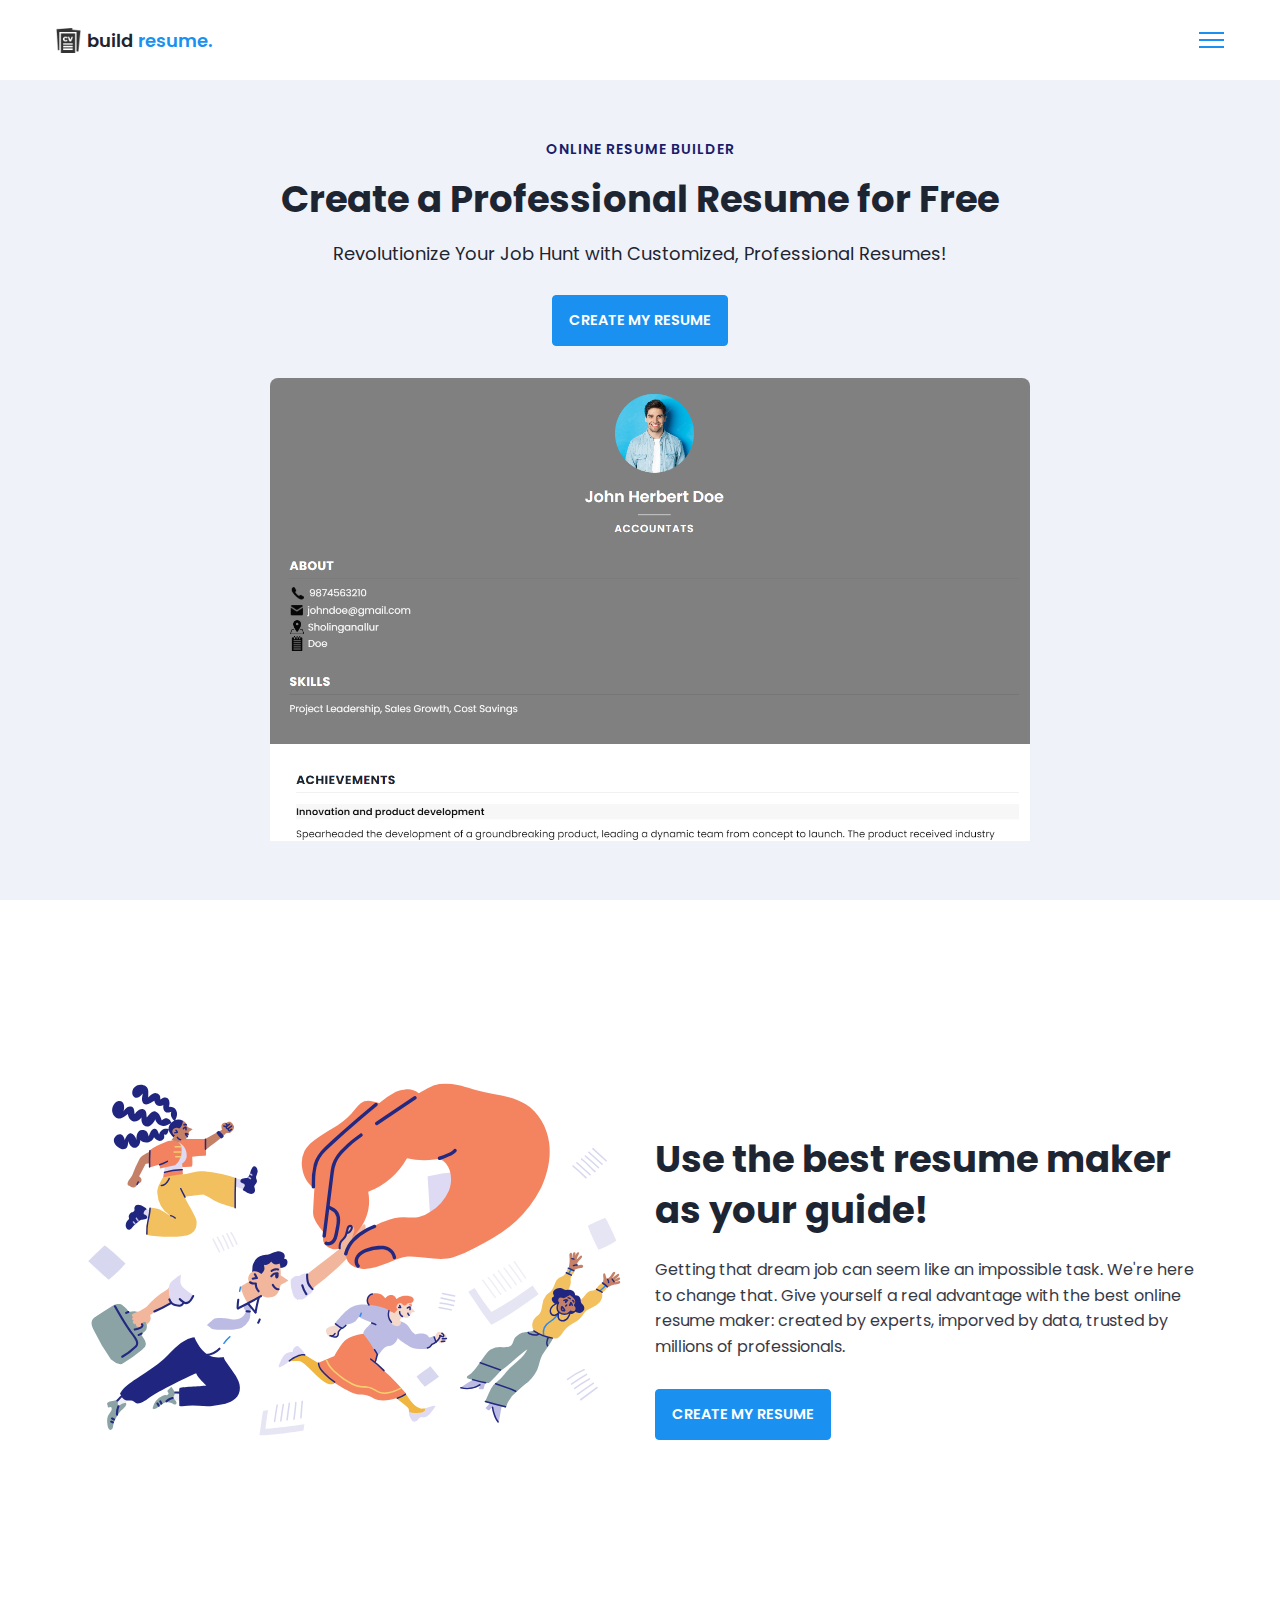
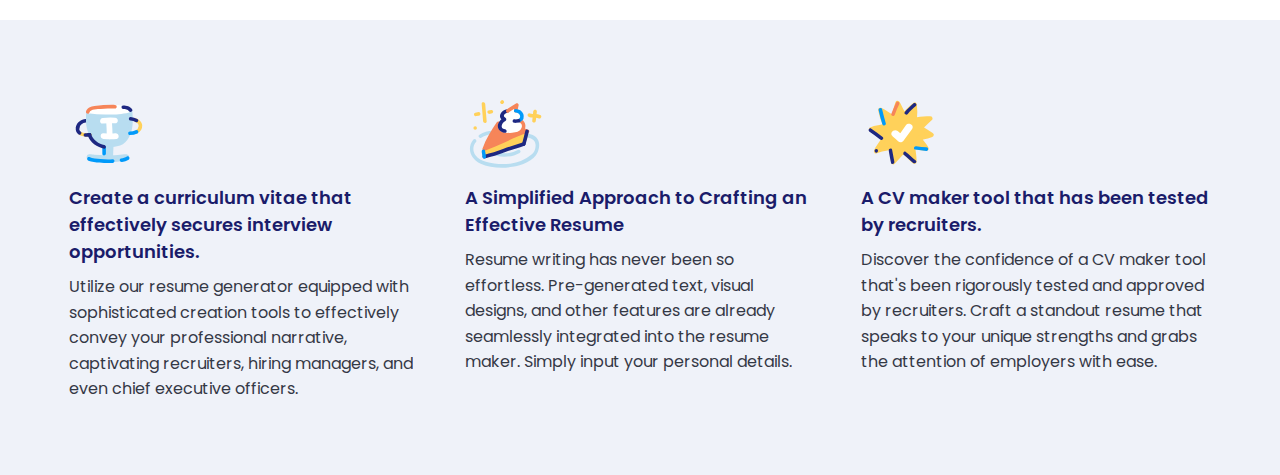
<file: Online-CV-Builder-main/index.html>
<!DOCTYPE html>
<html>
    <head>
        <meta charset="utf-8">
        <meta http-equiv="X-UA-Compatible" content="IE=edge">
        <title>Home Page</title>
        <meta name="description" content="">
        <meta name="viewport" content="width=device-width, initial-scale=1">
        <link rel="stylesheet" href="assets/css/main.css">
    </head>
    <body>

        <nav class = "navigaiton bg-white">
            <div class="box">
                <div class = "navigaiton-content">
                    <div class = "name-and-toggle">
                        <a href = "index.html" class = "navigaiton-name">
                            <img src = "assets/images/curriculum-vitae.png" alt = "" class = "navigaiton-name-icon">
                            <span class = "navigaiton-name-text">build <span>resume.</span>
                        </a>
                        <button type = "button" class = "navigaiton-toggle-btn">
                            <div class = "bars">
                                <div class = "bar"></div>
                                <div class = "bar"></div>
                                <div class = "bar"></div>
                            </div>
                        </button>
                    </div>
                </div>
            </div>
        </nav>

        <header class = "header bg-bright" id = "header">
            <div class = "box">
                <div class = "header-content text-center">
                    <h6 class = "text-uppercase text-blue-dark fs-14 fw-6 ls-1">online resume builder</h6>
                    <h1 class = "lg-title">Create a Professional Resume for Free</h1>
                    <p class = "text-dark fs-18">Revolutionize Your Job Hunt with Customized, Professional Resumes!</p>
                    <a href = "resume.html" class = "btn btn-primary text-uppercase">create my resume</a>
                    <img src = 'assets/images/Demo.png'>
                </div>
            </div>
        </header>

        <div class="segment-one">
            <div class="box">
                <div class = "segment-one-content">
                    <div class="segment-one-l">
                        <img src = "assets/images/visual-0c7080adf17f1f207276f613447c924f667dab34b7ac415cd7ef653172defd0b.svg">
                    </div>
                    <div class = "segment-one-r text-center">
                        <h2 class = "lg-title">Use the best resume maker as your guide!</h2>
                        <p class = "text">Getting that dream job can seem like an impossible task. We're here to change that. Give yourself a real advantage with the best online resume maker: created by experts, imporved by data, trusted by millions of professionals.</p>
                        <div class = "btn-group">
                            <a href = "resume.html" class = "btn btn-primary text-uppercase">create my resume</a>
                            <!-- <a href = "#" class = "btn btn-secondary text-uppercase">watch video</a> -->
                        </div>
                    </div>
                </div>
            </div>
        </div>

        <div class = "segment-two bg-bright">
            <div class="box">
                <div class="segment-two-content">
                    <div class = "segment-items">
                        <div class = "segment-item">
                            <div class = "segment-item-icon">
                                <img src = "assets/images/feature-1-edf4481d69166ac81917d1e40e6597c8d61aa970ad44367ce78049bf830fbda5.svg" alt = "">
                            </div>
                            <h5 class = "segment-item-title">Create a curriculum vitae that effectively secures interview opportunities.</h5>
                            <p class = "text">Utilize our resume generator equipped with sophisticated creation tools to effectively convey your professional narrative, captivating recruiters, hiring managers, and even chief executive officers.</p>
                        </div>

                        <div class = "segment-item">
                            <div class = "segment-item-icon">
                                <img src = "assets/images/feature-2-a7a471bd973c02a55d1b3f8aff578cd3c9a4c5ac4fc74423d94ecc04aef3492b.svg" alt = "">
                            </div>
                            <h5 class = "segment-item-title">A Simplified Approach to Crafting an Effective Resume</h5>
                            <p class = "text">Resume writing has never been so effortless. Pre-generated text, visual designs, and other features are already seamlessly integrated into the resume maker. Simply input your personal details.</p>
                        </div>

                        <div class = "segment-item">
                            <div class = "segment-item-icon">
                                <img src = "assets/images/feature-3-4e87a82f83e260488c36f8105e26f439fdc3ee5009372bb5e12d9421f32eabdd.svg" alt = "">
                            </div>
                            <h5 class = "segment-item-title">A CV maker tool that has been tested by recruiters.</h5>
                            <p class = "text">Discover the confidence of a CV maker tool that's been rigorously tested and approved by recruiters. Craft a standout resume that speaks to your unique strengths and grabs the attention of employers with ease.</p>
                        </div>
                    </div>
                </div>
            </div>
        </div>
        
        <!-- <footer class = "footer bg-dark">
            <div class="box">
                <div class = "footer-content text-center">
                    <p class="fs-15">&copy;Copyright 2022. All Rights Reserved - <span>build.resume</span></p>
                </div>
            </div>
        </footer> -->
        
    </body>
</html>
</file>
<file: Online-CV-Builder-main/assets/css/main.css>
@import url('https://fonts.googleapis.com/css2?family=Manrope:wght@200;300;400;500;600;700;800&family=Poppins:ital,wght@0,100;0,200;0,300;0,400;0,500;0,600;0,700;0,800;0,900;1,100;1,200;1,300;1,400;1,500;1,600;1,700;1,800;1,900&display=swap');

:root{
    --clr-blue: #1A91F0;
    --clr-blue-mid: #1170CD;
    --clr-blue-dark: #1A1C6A;
    --clr-white: #fff;
    --clr-bright: #EFF2F9;
    --clr-dark: #1e2532;
    --clr-black: #000;
    --clr-grey: #656e83;
    --clr-green: #084C41;
    --font-poppins: 'Poppins', sans-serif;
    --font-manrope: 'Manrope', sans-serif;;
    --transition: all 300ms ease-in-out;
    --clr-new: #808080
}

*{
    padding: 0;
    margin: 0;
    box-sizing: border-box;
    -webkit-print-color-adjust: exact !important;   /* Chrome, Safari 6 – 15.3, Edge */
    color-adjust: exact !important;                 /* Firefox 48 – 96 */
    print-color-adjust: exact !important;           /* Firefox 97+, Safari 15.4+ */
}

html{
    font-size: 10px;
}

body{
    font-size: 1.6rem;
    font-family: var(--font-poppins);
}

button{
    border: none;
    background-color: transparent;
    outline: 0;
    cursor: pointer;
    font-family: inherit;
}

img{
    display: block;
}

a{
    text-decoration: none;
}

/* fonts */
.font-poppins{font-family: var(--font-poppins);}
.font-manrope{font-family: var(--font-manrope);}

/* text colors */
.text-blue{color: var(--clr-blue);}
.text-blue-mid{color: var(--clr-blue-mid);}
.text-blue-dark{color: var(--clr-blue-dark);}
.text-bright{color: var(--clr-bright);}
.text-dark{color: var(--clr-dark);}
.text-grey{color: var(--clr-grey);}
.text-white{color: var(--clr-white);}

/* backgrounds */
.bg-blue{background-color: var(--clr-blue);}
.bg-blue-mid{background-color: var(--clr-blue-mid);}
.bg-blue-dark{background-color: var(--clr-blue-dark);}
.bg-bright{background-color: var(--clr-bright);}
.bg-dark{background-color: var(--clr-dark);}
.bg-grey{background-color: var(--clr-grey);}
.bg-white{background-color: var(--clr-white);}
.bg-black{background-color: var(--clr-black);}
.bg-green{background-color: var(--clr-new);}

.text-center{ text-align: center;}
.text-left{text-align: left;}
.text-right{text-align: right;}
.text-uppercase{text-transform: uppercase;}
.text-lowercase{text-transform: lowercase;}
.text-capitalize{text-transform: capitalize;}
.text{
    color: var(--clr-dark);
    opacity: 0.9;
    margin: 2rem 0;
    line-height: 1.6;
}

.fw-2{font-weight: 200;}
.fw-3{font-weight: 300;}
.fw-4{font-weight: 400;}
.fw-5{font-weight: 500;}
.fw-6{font-weight: 600;}
.fw-7{font-weight: 700;}
.fw-8{font-weight: 800;}

.fs-13{font-size: 13px;}
.fs-14{font-size: 14px;}
.fs-15{font-size: 15px;}
.fs-16{font-size: 16px;}
.fs-17{font-size: 17px;}
.fs-18{font-size: 18px;}
.fs-19{font-size: 19px;}
.fs-20{font-size: 20px;}
.fs-21{font-size: 21px;}
.fs-22{font-size: 22px;}
.fs-23{font-size: 23px;}
.fs-24{font-size: 24px;}
.fs-25{font-size: 25px;}

.ls-1{letter-spacing: 1px;}
.ls-2{letter-spacing: 2px;}

.box{
    max-width: 1200px;
    margin: 0 auto;
    padding: 0 1.6rem;
}

/* bars button */
.bars{
    display: flex;
    flex-direction: column;
    justify-content: space-between;
    height: 16.5px;
    width: 25px;
}
.bars .bar{
    width: 100%;
    height: 2px;
    background-color: var(--clr-blue);
    transition: var(--transition);
}

.bars:hover .bar{
    background-color: var(--clr-dark);
}

/* buttons */
.btn{
    font-size: 14.5px;
    font-weight: 600;
    padding: 1.4rem 1.6rem;
    border-radius: 4px;
    display: inline-block;
}

.btn-primary{
    background-color: var(--clr-blue);
    color: var(--clr-white);
    border: 1px solid var(--clr-blue);
    transition: var(--transition);
}

.btn-primary:hover{
    background-color: transparent;
    color: var(--clr-dark);
    border-color: var(--clr-grey);
}

.btn-secondary{
    background-color: transparent;
    color: var(--clr-dark);
    border: 1px solid var(--clr-grey);
    transition: var(--transition);
}

.btn-secondary:hover{
    background-color: var(--clr-blue);
    color: var(--clr-white);
    border-color: var(--clr-blue);
}

.btn-group button:first-child, .btn-group a:first-child{
    margin-right: 1rem!important;
}

/* navigaiton part */
.navigaiton{
    height: 80px;
    display: flex;
    align-items: center;
    box-shadow: rgba(0, 0, 0, 0.08) 0px 3px 8px;
}

.navigaiton .box{
    width: 100%;
}

.navigaiton-name{
    display: flex;
    align-items: center;
    justify-content: flex-start;
    font-size: 1.8rem;
}
.navigaiton-name-text{
    color: var(--clr-dark);
    font-weight: 600;
}
.navigaiton-name-text span{
    color: var(--clr-blue);
}
.navigaiton-name-icon{
    width: 25px;
    margin-right: 6px;
    opacity: 0.8;
}
.name-and-toggle{
    display: flex;
    align-items: center;
    justify-content: space-between;
}
.header{
    min-height: calc(100vh - 80px);
    display: flex;
    flex-direction: column;
    align-items: center;
    justify-content: center;
}
.header-content{
    max-width: 740px;
    margin-right: auto;
    margin-left: auto;
}
.header-content img{
    max-width: 760px;
    border-top-right-radius: 8px;
    border-top-left-radius: 8px;
    margin-top: 3.2rem;
}
.lg-title{
    margin: 1.4rem 0;
    font-size: 37px;
    line-height: 1.4;
    color: var(--clr-dark);
}
.header-content p{
    margin-bottom: 2.6rem;
    line-height: 1.6;
}


/* segment one */
.segment-one{
    padding: 64px 0;
    min-height: 80vh;
    display: flex;
    align-items: center;
}
.segment-one-l img{
    max-width: 545px;
    margin-right: auto;
    margin-left: auto;
}
.segment-one-r{
    margin-top: 4rem;
}

.segment-one .btn-group{
    margin-top: 2rem;
}
.segment-one-r{
    max-width: 545px;
    margin-right: auto;
    margin-left: auto;
}
.segment-one-r .btn-group{
    margin-top: 3rem;
}

/* segment two */
.segment-two{
    padding: 64px 0;
}
.segment-two .segment-items{
    display: grid;
    gap: 2rem;
}

.segment-two .segment-item{
    max-width: 350px;
    text-align: center;
    margin-right: auto;
    margin-left: auto;
}
.segment-two .segment-item-icon{
    margin: 1rem 0;
}
.segment-two .segment-item-icon img{
    width: 80px;
    margin-right: auto;
    margin-left: auto;
}
.segment-two .segment-item-title{
    color: var(--clr-blue-dark);
    font-size: 1.8rem;
    font-weight: 600;
}
.segment-two .text{
    margin: 0.9rem 0;
}

/* footer */
.footer{
    padding: 3rem 0;
}
.footer-content p{
    color: var(--clr-grey);
}
.footer-content p span{
    color: var(--clr-white);
}

/* media queries */
@media screen and (min-width: 768px){
    .segment-two .segment-items{
        grid-template-columns: repeat(2, 1fr);
    }
}

@media screen and (min-width: 992px){
    .segment-one-content{
        display: grid;
        grid-template-columns: repeat(2, 1fr);
        column-gap: 3rem;
    }
    .segment-one-r{
        text-align: left;
    }
    .segment-two .segment-items{
        grid-template-columns: repeat(3, 1fr);
    }
    .segment-two .segment-item{
        text-align: left;
    }
    .segment-two .segment-item-icon img{
        margin-left: 0;
    }
}



/* resume page */
#about-sc{
    padding: 64px 0;
}

.cv-form-row-title{
    background-color: var(--clr-dark);
    padding: 0.8rem 1.6rem;
    margin-bottom: 2rem;
}

.cv-form-row-title h3{
    color: var(--clr-white);
    font-weight: 500;
    text-transform: uppercase;
    letter-spacing: 1.5px;
    font-size: 1.7rem;
}
.cv-form-blk{
    margin: 3rem 0;
}
.cv-form-row{
    padding: 3rem 2rem 0 2rem;
    border: 1px solid rgba(0, 0, 0, 0.08);
    margin-bottom: 1rem;
    position: relative;
}
textarea{
    resize: none;
}
.form-elem{
    margin-bottom: 3rem;
    position: relative;
}
.form-label{
    display: block;
    font-weight: 600;
    font-size: 14px;
    color: var(--clr-dark);
    margin-bottom: 0.5rem;
}
.form-control{
    border-radius: none;
    border: 1px solid rgba(0, 0, 0, 0.1);
    font-size: 14px;
    padding: 0.8rem 1.6rem;
    font-family: inherit;
    width: 100%;
    outline: 0;
    transition: var(--transition);
}

.form-control:focus{
    border-color: rgba(0, 0, 0, 0.3);
}
.form-text{
    color: #ca0b00;
    font-size: 12px;
    position: absolute;
    letter-spacing: 0.5px;
    top: calc(100% + 2px);
    left: 0;
    width: 100%;
}
.cols-3, .cols-2{
    display: grid;
}
.repeater-add-btn{
    width: 25px;
    height: 25px;
    background-color: var(--clr-blue-mid);
    font-size: 1.6rem;
    color: var(--clr-white);
    margin: 1rem 0;
}
.repeater-remove-btn{
    position: absolute;
    top: 10px;
    right: 10px;
    z-index: 999;
    width: 25px;
    height: 25px;
    border-radius: 50%;
    background-color: #ca0b00;
    color: var(--clr-white);
    font-size: 1.6rem;
}

/* preview segment */
.preview-cnt{
    border-radius: 5px;
    display: flex;
    flex-direction: column;
    grid-template-columns: 32% auto;
    box-shadow: rgba(149, 157, 165, 0.2) 0px 8px 24px;
    overflow: hidden;
}

.preview-cnt-l{
    padding: 3rem 3rem 2rem 3rem;
}
.preview-cnt-r{
    padding: 3rem 3rem 3rem 4rem;
}
.preview-cnt-l .preview-blk:nth-child(1){
    text-align: center;
}
.preview-image{
    width: 120px;
    height: 120px;
    border-radius: 50%;
    overflow: hidden;
    margin-right: auto;
    margin-left: auto;
}
.preview-image img{
    width: 100%;
    height: 100%;
    object-fit: cover;
}
.preview-item-name{
    font-size: 2.4rem;
    font-weight: 600;
    margin: 1.8rem 0;
    position: relative;
}
.preview-item-name::after{
    position: absolute;
    content: "";
    bottom: -10px;
    width: 50px;
    height: 1.5px;
    background-color: rgba(255, 255, 255, 0.5);
    left: 50%;
    transform: translateX(-50%);
}
.preview-blk{
    padding: 1rem 0;
    margin-bottom: 1rem;
}
.preview-blk-title h3{
    text-transform: uppercase;
    letter-spacing: 0.5px;
    border-bottom: 0.5px solid rgba(0, 0, 0, 0.08);
    padding-bottom: 0.5rem;
}
.preview-blk-title{
    margin-bottom: 1rem;
}
.preview-blk-list .preview-item{
    font-size: 1.5rem;
    margin-bottom: 0.2rem;
    opacity: 0.95;
}
.preview-cnt-r .preview-blk-title{
    color: var(--clr-dark);
}
.preview-cnt-r .preview-blk-list .preview-item{
    margin-top: 1.8rem;
}

.achievements-items.preview-blk-list .preview-item span:first-child,
.educations-items.preview-blk-list .preview-item span:first-child,
.experiences-items.preview-blk-list .preview-item span:first-child{
    display: block;
    font-weight: 600;
    margin-bottom: 1rem;
    background-color: rgba(0, 0, 0, 0.03);
}

.educations-items.preview-blk-list .preview-item span:nth-child(2),
.experiences-items.preview-blk-list .preview-item span:nth-child(2){
    font-weight: 600;
    margin-right: 1rem;
}

.educations-items.preview-blk-list .preview-item span:nth-child(3),
.experiences-items.preview-blk-list .preview-item span:nth-child(3){
    font-style: italic;
    margin-right: 1rem;
}

.educations-items.preview-blk-list .preview-item span:nth-child(4),
.educations-items.preview-blk-list .preview-item span:nth-child(5),
.experiences-items.preview-blk-list .preview-item span:nth-child(4),
.experiences-items.preview-blk-list .preview-item span:nth-child(5){
    margin-right: 1rem;
    background-color: var(--clr-green);
    color: var(--clr-white);
    padding: 0 1rem;
    border-radius: 0.6rem;
}

.educations-items.preview-blk-list .preview-item span:nth-child(6),
.experiences-items.preview-blk-list .preview-item span:nth-child(6){
    font-size: 13.5px;
    display: block;
    opacity: 0.8;
    margin-top: 1rem;
}
.projects-items.preview-blk-list .preview-item span{
    display: block;
}

@media screen and (min-width: 768px){
    .cols-3{
        grid-template-columns: repeat(3, 1fr);
        column-gap: 2rem;
    }
    .cols-2{
        grid-template-columns: repeat(2, 1fr);
        column-gap: 2rem;
    }
}

@media screen and (min-width: 992px){
    .cv-form-row{
        padding: 3rem 3rem 0rem 3rem;
    }
    .cols-3{
        grid-template-columns: repeat(3, 1fr);
    }
}

.print-btn-sc{
    margin: 2rem 0 6rem 0;
}

#favcolor{
    margin-left: 1em;
} 

.colorPicker{
    padding-left: 10em;
    margin-bottom: 2em;
}
/* print segment */
@media print{
    body *{
        visibility: hidden;
    }

    .non_print_area{
        display: none;
    }

    .print_area, .print_area *{
        visibility: visible;
    }

    .print_area{
        width: 100%;
        position: absolute;
        left: 0;
        top: 0;
        overflow: hidden;
    }
}
</file>
